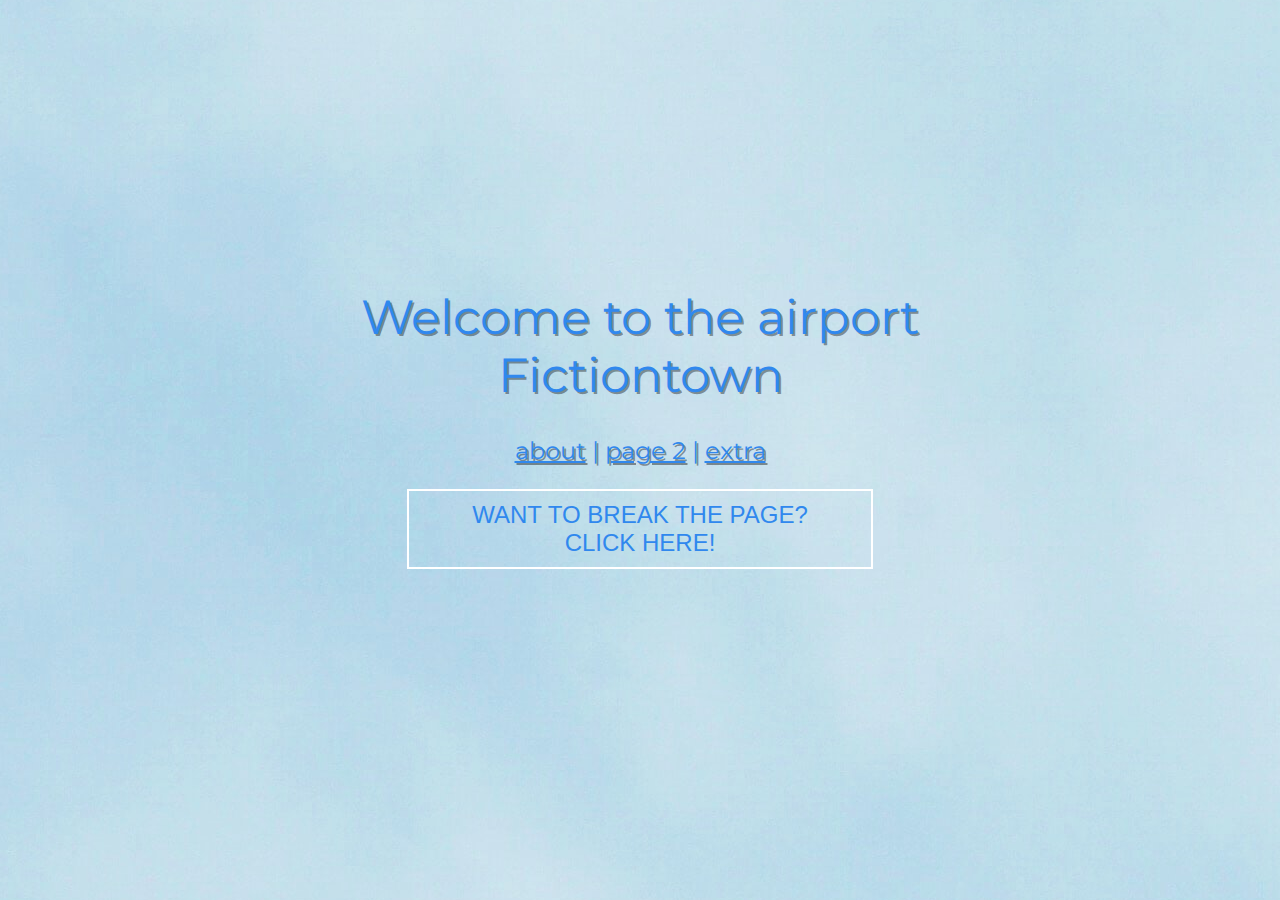
<file: WTS/Assignment1/index.html>
<!DOCTYPE html>
<html lang="en">
</style>

<head>

    <link rel="stylesheet" href="style.css" type="text/css">
    <link rel="preconnect" href="https://fonts.googleapis.com">
    <link rel="preconnect" href="https://fonts.gstatic.com" crossorigin>
    <link href="https://fonts.googleapis.com/css2?family=Montserrat&display=swap" rel="stylesheet">


    <script src="script.js"></script>

    <meta charset="UTF-8">
    <meta http-equiv="X-UA-Compatible" content="IE=edge">
    <meta name="viewport" content="width=device-width, initial-scale=1.0">
    <title>Airport</title>
</head>

<body>
    <main id="titlePage">
        <h1 id="mainHeading"> Welcome to the airport <br> Fictiontown </h1>

        <p id="menu">
            <a href="about.html">about</a> |
            <a href="page2.html">page 2</a> |
            <a href="">extra</a>
        </p>

        <p id="button">
            <button onclick="buttonClick()" id="learnMore"> Want to break the page?
                <br> Click here! </button>
        </p>


    </main>
</body>

</html>
</file>
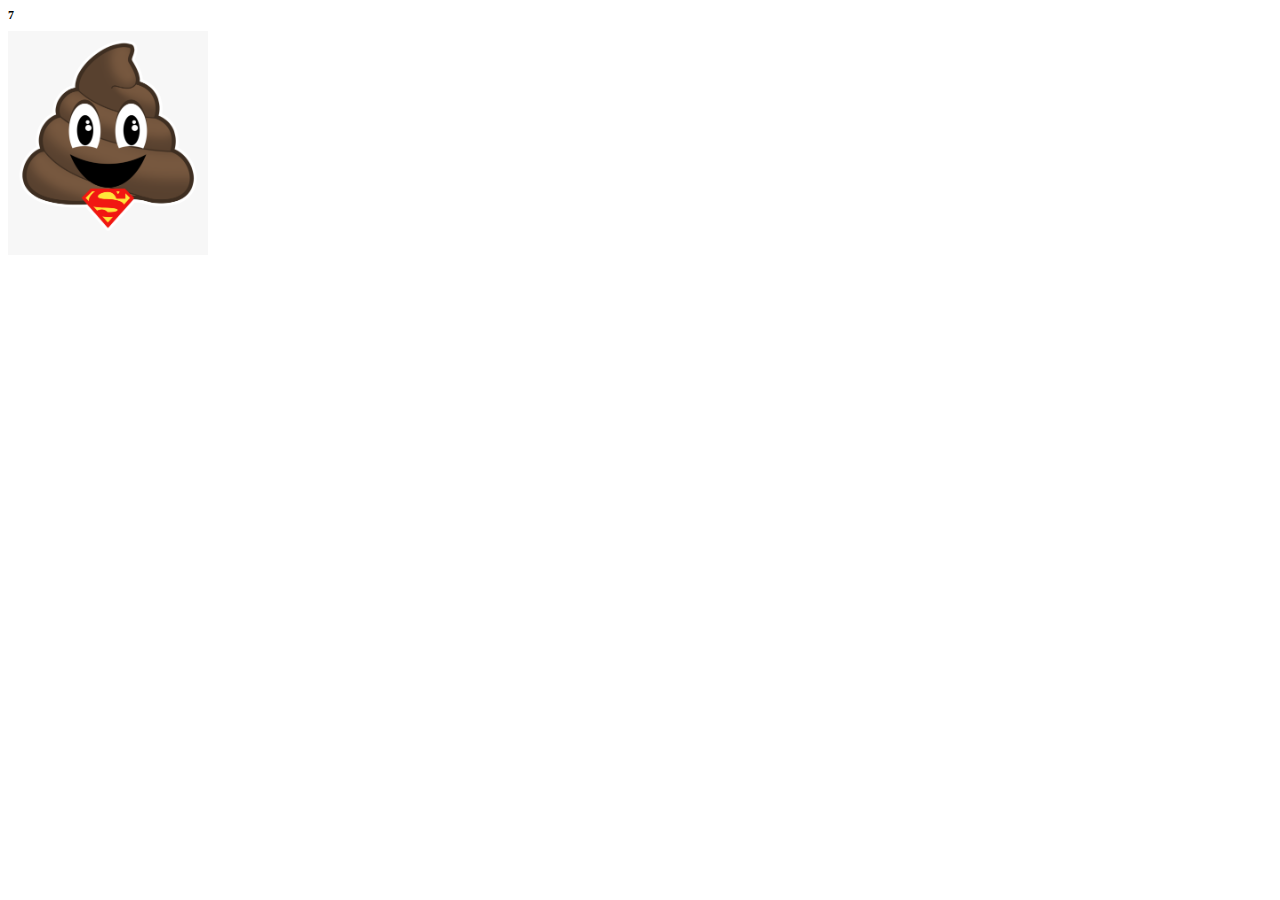
<file: WTS/lecture_2/index.html>
<!DOCTYPE html>
<html lang="en">
<head>
    <meta charset="UTF-8">
    <meta http-equiv="X-UA-Compatible" content="IE=edge">
    <meta name="viewport" content="width=device-width, initial-scale=1.0">
    <title>Document</title>
</head>
<body>
    <h1 id="toptitle">Hallo wie geht?</h1>

    <img id="fhlogo" src="fh_logo.png" alt="">
    <script src="script.js"></script>

</body>
</html>
</file>
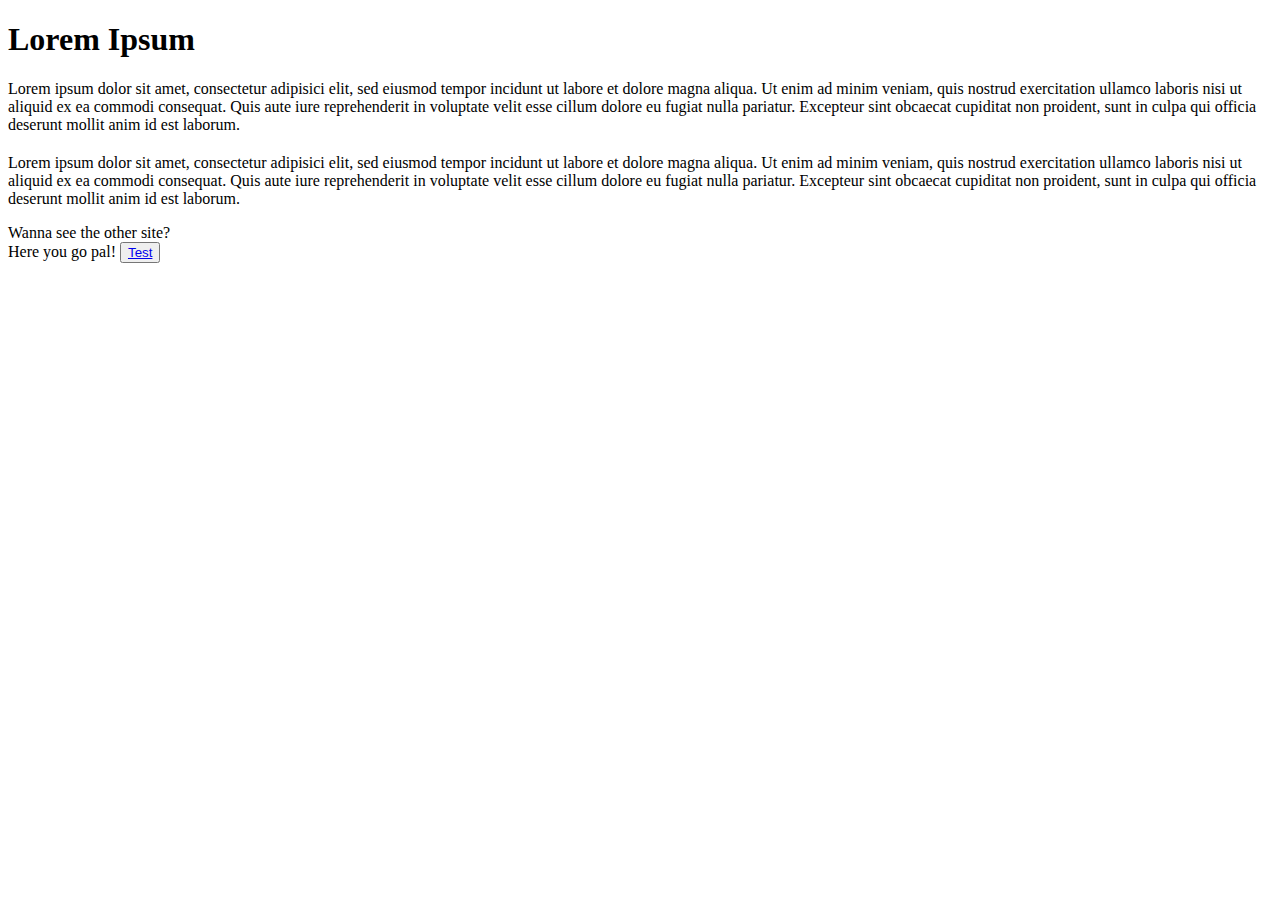
<file: CPP/WTS/Assignment1/index.html>
<!DOCTYPE html>
<html lang="en">
<head>
    <meta charset="UTF-8">
    <meta http-equiv="X-UA-Compatible" content="IE=edge">
    <meta name="viewport" content="width=device-width, initial-scale=1.0">
    <title>Document</title>
</head>
<body>
    <h1 class="mainHeading">Lorem Ipsum</h1>

    <div>
        <p>
            Lorem ipsum dolor sit amet, consectetur adipisici elit, sed eiusmod tempor incidunt ut labore et dolore magna aliqua. Ut enim ad minim veniam, quis nostrud exercitation ullamco laboris nisi ut aliquid ex ea commodi consequat. Quis aute iure reprehenderit in voluptate velit esse cillum dolore eu fugiat nulla pariatur. Excepteur sint obcaecat cupiditat non proident, sunt in culpa qui officia deserunt mollit anim id est laborum.
        </p>
    </div>
    <h2 class="secondHeading"></h2>
    <span>
        <p>
            Lorem ipsum dolor sit amet, consectetur adipisici elit, sed eiusmod tempor incidunt ut labore et dolore magna aliqua. Ut enim ad minim veniam, quis nostrud exercitation ullamco laboris nisi ut aliquid ex ea commodi consequat. Quis aute iure reprehenderit in voluptate velit esse cillum dolore eu fugiat nulla pariatur. Excepteur sint obcaecat cupiditat non proident, sunt in culpa qui officia deserunt mollit anim id est laborum.
        </p>
    </span>

    <span>
        Wanna see the other site? <br>
        Here you go pal!
        <button><a href="google.com"> Test </a></button>
    </span>

</body>
</html>
</file>
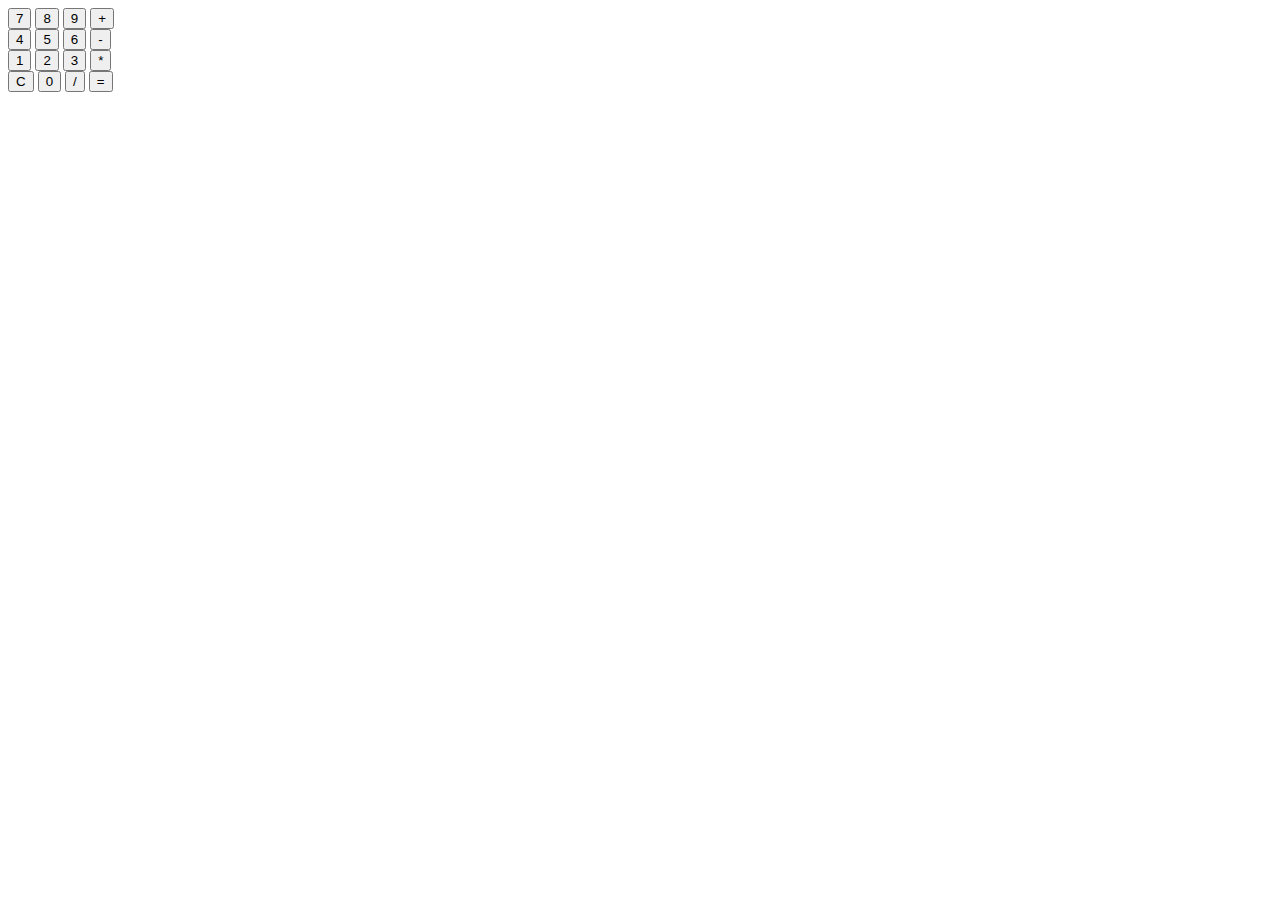
<file: WTS/lecture_2/calculator/index.html>
<!DOCTYPE html>
<html lang="en">
<head>
    <meta charset="UTF-8">
    <meta http-equiv="X-UA-Compatible" content="IE=edge">
    <meta name="viewport" content="width=device-width, initial-scale=1.0">
    <title>Calculator</title>
    <script src="calculator.js"></script>
</head>
<body>


    <div class="row">
        <button id="7" onclick="getInput(this.id)">7</button>
        <button id="8" onclick="getInput(this.id)">8</button>
        <button value="9">9</button>
        <button id="+" onclick="getInput(this.id)">+</button>
      </div>
      <div class="row">
        <button value="4">4</button>
        <button value="5">5</button>
        <button value="6">6</button>
        <button value="-" class="operator">-</button>
      </div>
      <div class="row">
        <button value="1">1</button>
        <button value="2">2</button>
        <button value="3">3</button>
        <button value="*" class="operator">*</button>
      </div>
      <div class="row">
        <button value="C" class="operator">C</button>
        <button value="0">0</button>
        <button value="/" class="operator">/</button>
        <button value="=" class="operator">=</button>
      </div>


      






</body>
</html>
</file>
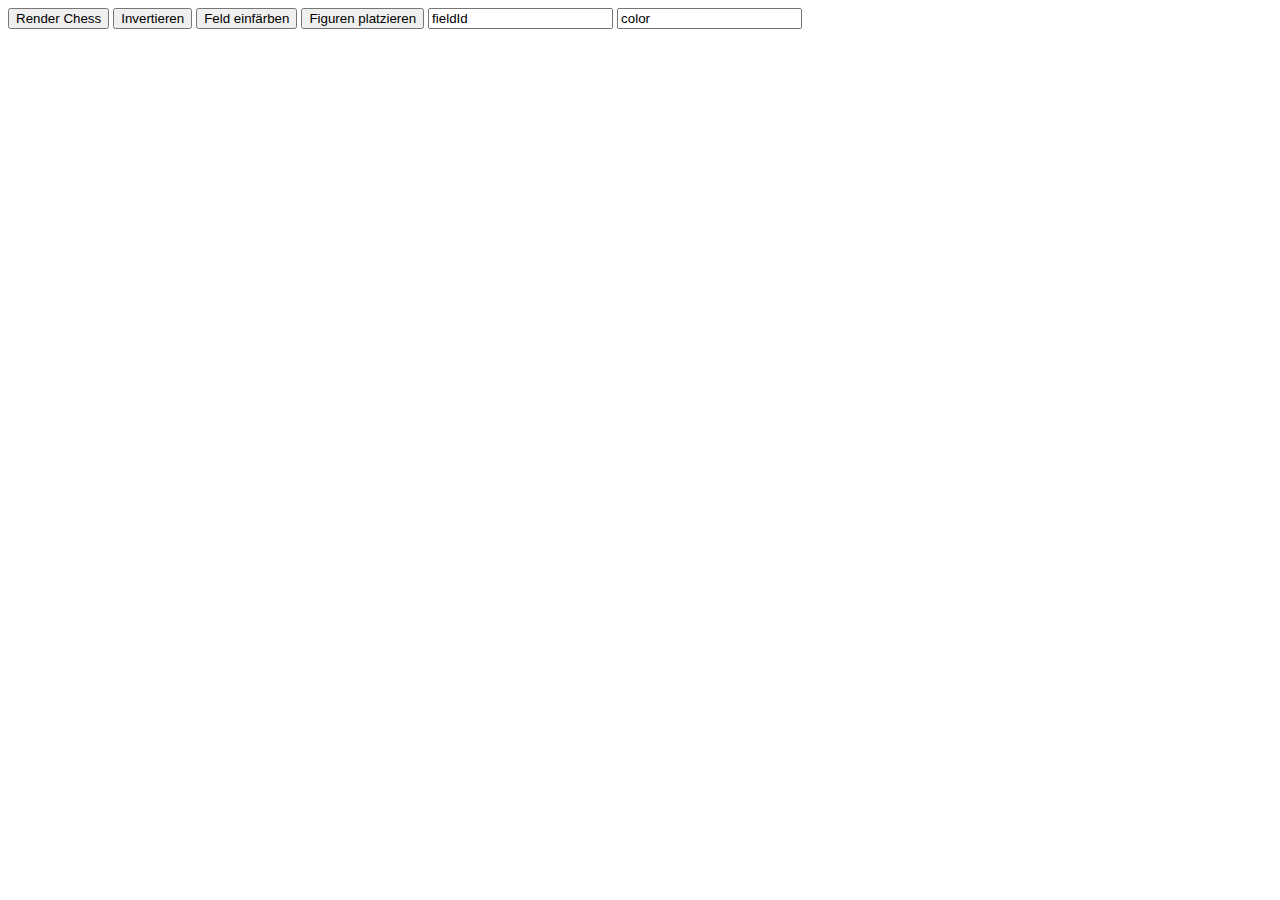
<file: WTS/JS/chess/chess/index.html>
<!DOCTYPE html>
<html lang="en">
<head>
    <meta charset="UTF-8">
    <meta http-equiv="X-UA-Compatible" content="IE=edge">
    <meta name="viewport" content="width=device-width, initial-scale=1.0">
    <link rel="stylesheet" href="style.css">
    <title>Document</title>
</head>
<body>
    <button id="renderChess" type="button">Render Chess</button>
    <button type="button">Invertieren</button>
    <button type="button" id="colorButton">Feld einfärben</button>
    <button type="button" id="placeFigures">Figuren platzieren</button>
    <input type="text" id="fieldId" value="fieldId" />
    <input type="text" id="color" value="color" />
    <div id="chess" class="chess">

    </div>
    <script type="text/javascript" src="script.js"></script>
</body>
</html>
</file>
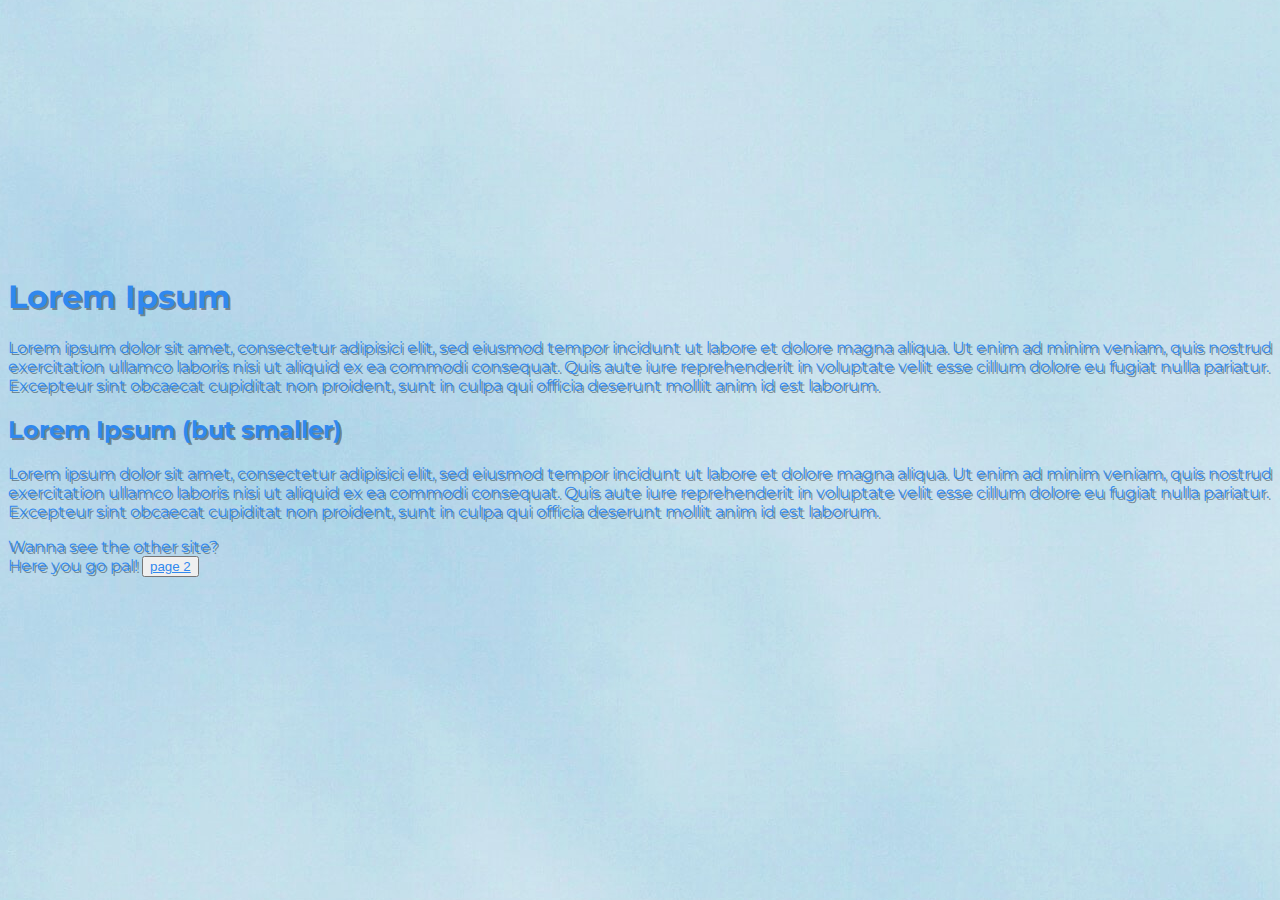
<file: WTS/Assignment1/about.html>
<!DOCTYPE html>
<html lang="en">

<head>

    <link rel="stylesheet" href="style.css" type="text/css">

    <link rel="preconnect" href="https://fonts.googleapis.com">
    <link rel="preconnect" href="https://fonts.gstatic.com" crossorigin>
    <link href="https://fonts.googleapis.com/css2?family=Montserrat&display=swap" rel="stylesheet">

    <meta charset="UTF-8">
    <meta http-equiv="X-UA-Compatible" content="IE=edge">
    <meta name="viewport" content="width=device-width, initial-scale=1.0">
    <title>Document</title>
</head>

<body>
    <h1 class="mainHeading">Lorem Ipsum</h1>

    <div>
        <p>
            Lorem ipsum dolor sit amet, consectetur adipisici elit, sed eiusmod tempor incidunt ut labore et dolore magna aliqua. Ut enim ad minim veniam, quis nostrud exercitation ullamco laboris nisi ut aliquid ex ea commodi consequat. Quis aute iure reprehenderit
            in voluptate velit esse cillum dolore eu fugiat nulla pariatur. Excepteur sint obcaecat cupiditat non proident, sunt in culpa qui officia deserunt mollit anim id est laborum.
        </p>
    </div>
    <h2 class="secondHeading">Lorem Ipsum (but smaller) </h2>
    <div>
        <p>
            Lorem ipsum dolor sit amet, consectetur adipisici elit, sed eiusmod tempor incidunt ut labore et dolore magna aliqua. Ut enim ad minim veniam, quis nostrud exercitation ullamco laboris nisi ut aliquid ex ea commodi consequat. Quis aute iure reprehenderit in voluptate velit esse cillum dolore eu fugiat nulla pariatur. Excepteur sint obcaecat cupiditat non proident, sunt in culpa qui officia deserunt mollit anim id est laborum.
        </p>
    </div>

    <span>
        Wanna see the other site? <br>
        Here you go pal!
        <button><a href="page2.html"> page 2 </a></button>
    </span>

</body>

</html>
</file>
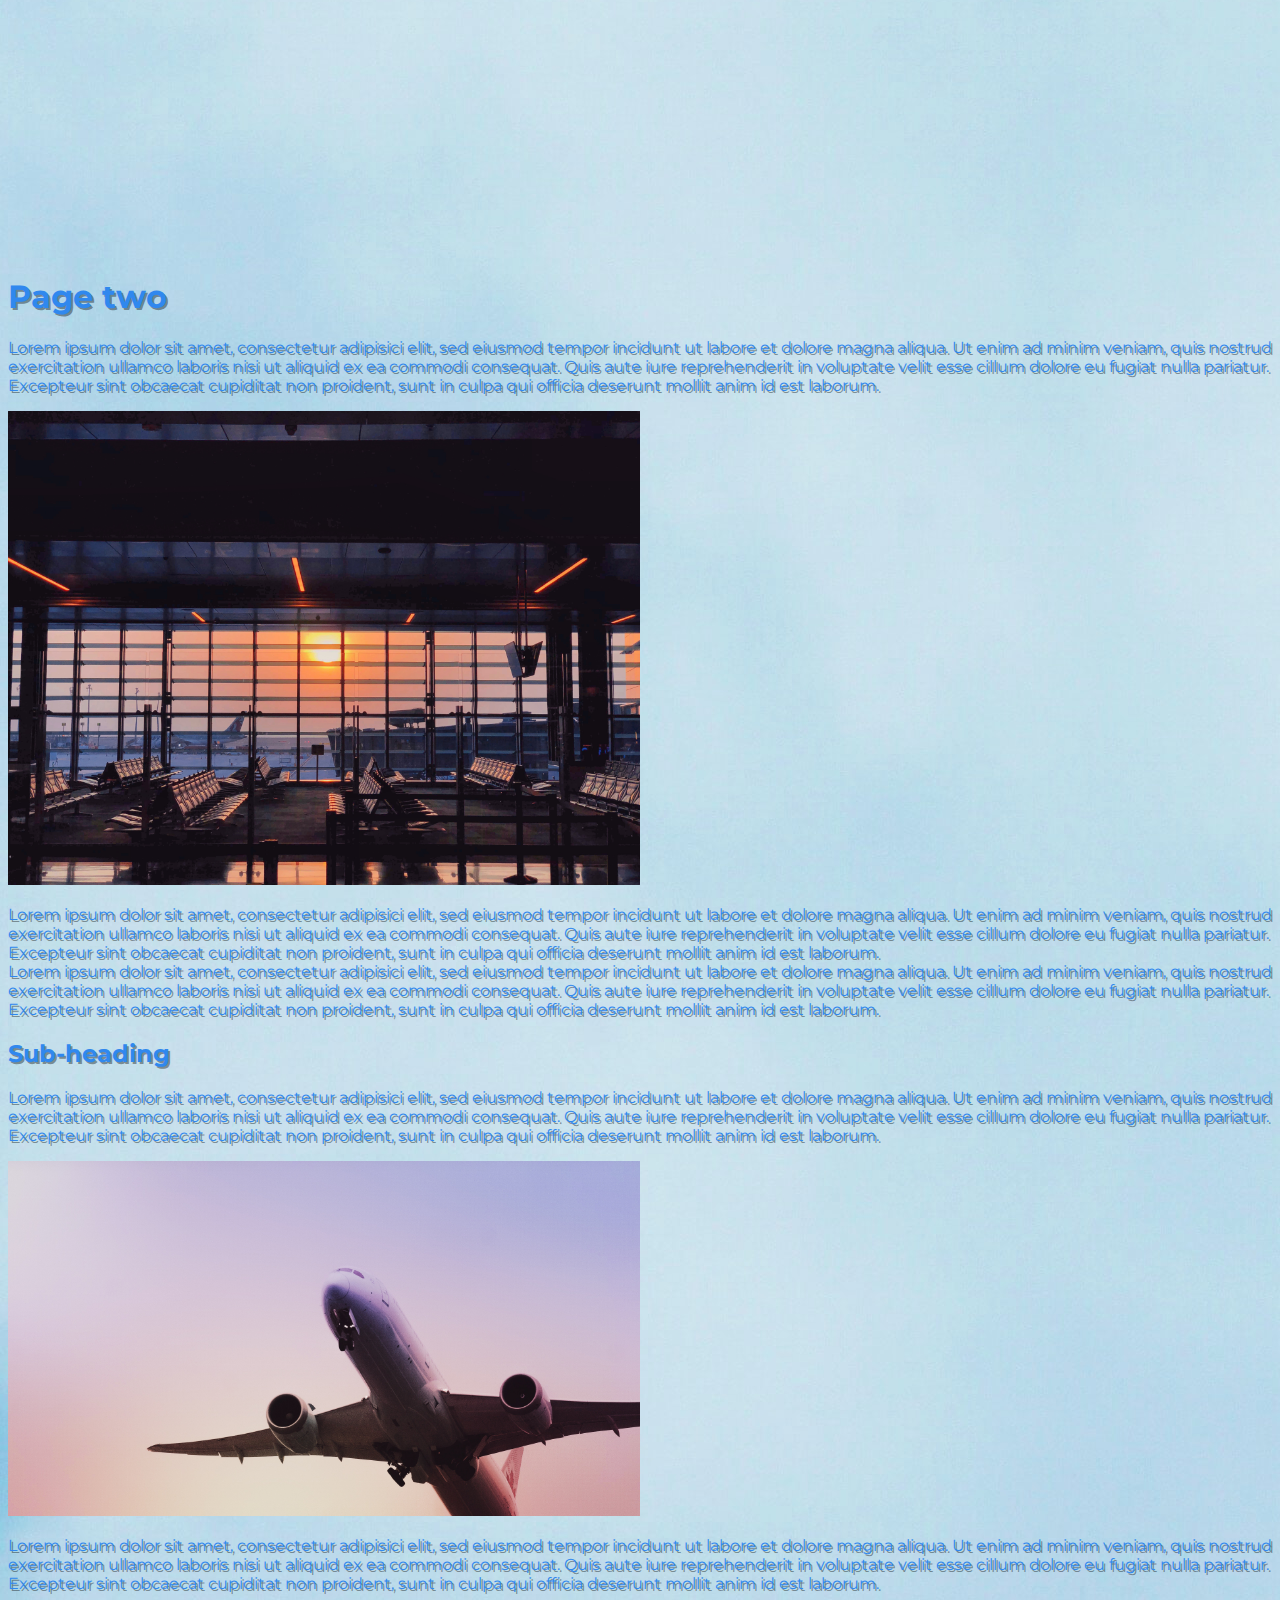
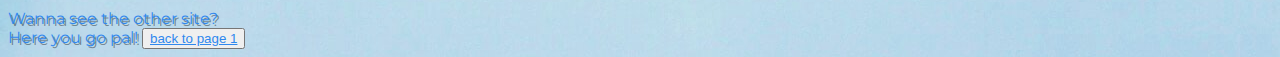
<file: WTS/Assignment1/page2.html>
<!DOCTYPE html>
<html lang="en">

<head>

    <link rel="stylesheet" href="style.css" type="text/css">

    <link rel="preconnect" href="https://fonts.googleapis.com">
    <link rel="preconnect" href="https://fonts.gstatic.com" crossorigin>
    <link href="https://fonts.googleapis.com/css2?family=Montserrat&display=swap" rel="stylesheet">

    <meta charset="UTF-8">
    <meta http-equiv="X-UA-Compatible" content="IE=edge">
    <meta name="viewport" content="width=device-width, initial-scale=1.0">
    <title>Airport page 2</title>
</head>

<body>
    <h1 class="mainHeading">Page two</h1>

    <div>
        <p>
            Lorem ipsum dolor sit amet, consectetur adipisici elit, sed eiusmod tempor incidunt ut labore et dolore magna aliqua. Ut enim ad minim veniam, quis nostrud exercitation ullamco laboris nisi ut aliquid ex ea commodi consequat. Quis aute iure reprehenderit in voluptate velit esse cillum dolore eu fugiat nulla pariatur. Excepteur sint obcaecat cupiditat non proident, sunt in culpa qui officia deserunt mollit anim id est laborum.
        </p>
        <img id="airport" src="airport.jpg" width="50%" alt="sunset through the window of an airport hangar">
        <p>
            Lorem ipsum dolor sit amet, consectetur adipisici elit, sed eiusmod tempor incidunt ut labore et dolore magna aliqua. Ut enim ad minim veniam, quis nostrud exercitation ullamco laboris nisi ut aliquid ex ea commodi consequat. Quis aute iure reprehenderit in voluptate velit esse cillum dolore eu fugiat nulla pariatur. Excepteur sint obcaecat cupiditat non proident, sunt in culpa qui officia deserunt mollit anim id est laborum.
            <br> Lorem ipsum dolor sit amet, consectetur adipisici elit, sed eiusmod tempor incidunt ut labore et dolore magna aliqua. Ut enim ad minim veniam, quis nostrud exercitation ullamco laboris nisi ut aliquid ex ea commodi consequat. Quis aute iure
            reprehenderit in voluptate velit esse cillum dolore eu fugiat nulla pariatur. Excepteur sint obcaecat cupiditat non proident, sunt in culpa qui officia deserunt mollit anim id est laborum.
        </p>
    </div>
    <h2 class="secondHeading">Sub-heading</h2>
    <span>
        <p>
            Lorem ipsum dolor sit amet, consectetur adipisici elit, sed eiusmod tempor incidunt ut labore et dolore magna aliqua. Ut enim ad minim veniam, quis nostrud exercitation ullamco laboris nisi ut aliquid ex ea commodi consequat. Quis aute iure reprehenderit in voluptate velit esse cillum dolore eu fugiat nulla pariatur. Excepteur sint obcaecat cupiditat non proident, sunt in culpa qui officia deserunt mollit anim id est laborum.
        </p>
        <img id="airport" src="plane.jpg" width="50%" alt="flying airplane viewed from diagonal below">
        <p>
            Lorem ipsum dolor sit amet, consectetur adipisici elit, sed eiusmod tempor incidunt ut labore et dolore magna aliqua. Ut enim ad minim veniam, quis nostrud exercitation ullamco laboris nisi ut aliquid ex ea commodi consequat. Quis aute iure reprehenderit in voluptate velit esse cillum dolore eu fugiat nulla pariatur. Excepteur sint obcaecat cupiditat non proident, sunt in culpa qui officia deserunt mollit anim id est laborum. 
        </p>
    </span>

    <span>
        Wanna see the other site? <br>
        Here you go pal!
        <button><a href="index.html"> back to page 1 </a></button>
    </span>

</body>

</html>
</file>
<file: WTS/Assignment1/style.css>
html {
    color: rgb(48, 136, 238);
    text-shadow: 2px 2px rgb(0 0 0 / 40%);
    background-color: hsl(197, 50%, 34%);
    font-family: 'Montserrat', sans-serif;
    background-image: url('sky-background.jpg');
    /*background-size: 100% auto;*/
    background-repeat: no-repeat;
    background-attachment: fixed;
    background-position: center;
    overflow: scroll;
    margin-top: 20%;
  }


a {
    color: rgb(48, 136, 238);;
}

#mainHeading {
    text-align: center;
    font-size: 3em;
    /*text-shadow: 2px 2px 8px rgb(0 0 0 / 40%);*/
    font-weight: 400;

}

#menu {
    font-size: 1.5em;
    text-align: center;
}

#button {
    text-align: center;
}

#learnMore {
    font-size: 1.5em;
    color: rgb(48, 136, 238);;
    align-self: center;
    text-align: center;
    border-color: white;
    border-style: solid;
    border-width: 2px;
    font-weight: 700;
    padding: 10px 63px;
    text-transform: uppercase;
    background-color: transparent;
    font-weight: 400;
}
</file>
<file: WTS/JS/chess/chess/style.css>
.whiteField{
    height: 50px;
    width: 50px;
    background: #fff;
}

.blackField{
    height: 50px;
    width: 50px;
    color: #000;
}

.chess{
    margin-top: 50px;
    position: absolute;
    left: 50px;
    /* border:  1px solid black; */
}
</file>
